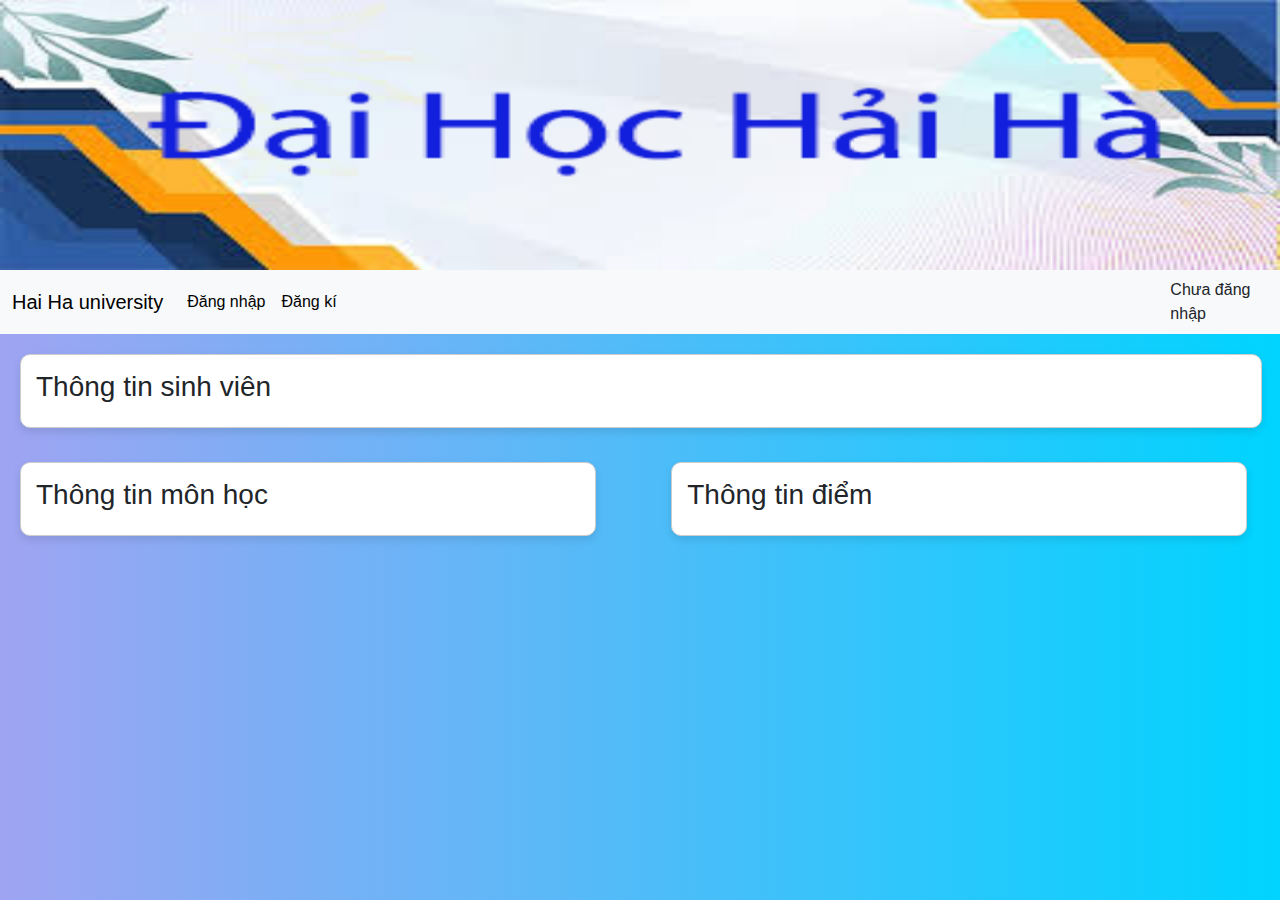
<file: pages/index.html>
<!DOCTYPE html>
<html lang="en">

<head>
  <meta charset="UTF-8">
  <meta name="viewport" content="width=device-width, initial-scale=1.0">
  <title>Website-TranHungSon the first</title>
  <link href="https://cdn.jsdelivr.net/npm/bootstrap@5.3.3/dist/css/bootstrap.min.css" rel="stylesheet"
    integrity="sha384-QWTKZyjpPEjISv5WaRU9OFeRpok6YctnYmDr5pNlyT2bRjXh0JMhjY6hW+ALEwIH" crossorigin="anonymous">
    <link rel="stylesheet" href="../css/index.css">
</head>

<body>
  <header>
    <div><img id="banner" src="../image/banner.jpg.png" alt=""></div>
  </header>
  <!-- nav start -->
  <nav class="navbar navbar-expand-lg bg-body-tertiary bg-primary">
    <div class="container-fluid">
      <a class="navbar-brand" href="#">Hai Ha university</a>
      <button class="navbar-toggler" type="button" data-bs-toggle="collapse" data-bs-target="#navbarSupportedContent"
        aria-controls="navbarSupportedContent" aria-expanded="false" aria-label="Toggle navigation">
        <span class="navbar-toggler-icon"></span>
      </button>
      <div class="collapse navbar-collapse" id="navbarSupportedContent">
        <ul class="navbar-nav me-auto mb-2 mb-lg-0">
          <li class="nav-item">
            <a class="nav-link active" aria-current="page" href="./SignIn.html">Đăng nhập</a>
          </li>
          <li class="nav-item">
            <a class="nav-link active" aria-current="page" href="./SignUp.html">Đăng kí</a>
          </li>
          <li class="nav-item dropdown">
          </li>
          <!-- <li class="nav-item">
            <a class="nav-link disabled" aria-disabled="true">Disabled</a>
          </li> -->
        </ul>

      </div>
    </div>
    <div id="hthi">hien thi dang nhap</div>
  </nav>
  <!-- nav end -->

  <!-- tab -->
  <!-- <div style="width: 400px;">
        <div class="card">
          <img src="..." class="card-img-top" alt="...">
        
          <div class="card-body">
            <h5 class="card-title">Card title</h5>
            <p class="card-text">Some quick example text to build on the card title and make up the bulk of the card's content.</p>
            <a href="#" class="btn btn-primary">Go somewhere</a>
          </div>
        </div>
    
        </div>
       </div> -->
  <!-- add -->
  <!-- Hien thi thong tin sv -->
   <div style="position: relative;">
     <div class="list-student" id="list-student" style=" width: 97%; position: relative; left: 0;right: 0;">
    <h3>Thông tin sinh viên</h3>
    <table id="student-detail" style="text-align: center; border-collapse: collapse;" cellpadding="0">
    </table>
  </div>
  <div class="list-student" id="list-student" style="position: absolute;top: 120%; left: 0;">
    <h3>Thông tin môn học</h3>
    <table id="list-subjects" style="text-align: center; border-collapse: collapse;" cellpadding="0">
    </table>
  </div>
  <div class="list-student" id="list-student" style="position: absolute;top: 120%;right: 1%;">
    <h3>Thông tin điểm</h3>
    <table id="list-points" style="text-align: center; border-collapse: collapse;" cellpadding="0">
    </table>
  </div>
   </div>
 
  <!--  -->
  <!-- <nav aria-label="Page navigation example" style="position: absolute; bottom: 0;">
    <ul class="pagination">
      <li class="page-item"><a class="page-link" href="#">Previous</a></li>
      <li class="page-item"><a class="page-link" href="#">1</a></li>
      <li class="page-item"><a class="page-link" href="#">2</a></li>
      <li class="page-item"><a class="page-link" href="#">3</a></li>
      <li class="page-item"><a class="page-link" href="#">Next</a></li>
    </ul>
  </nav> -->
  <script src="../js/signIn.js"></script>
  <script src="../js/index.js"></script>
</body>

</html>
</file>
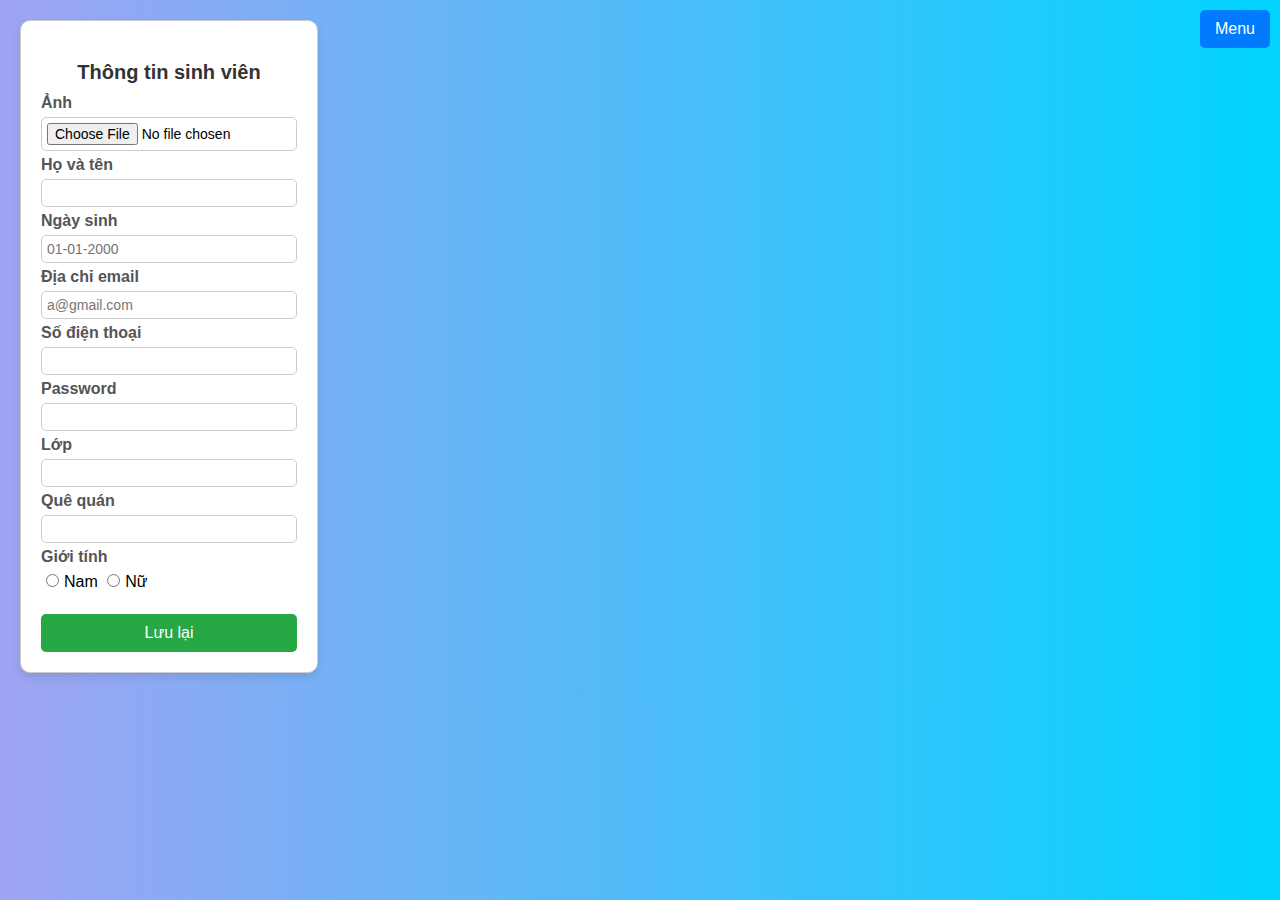
<file: pages/admin.html>
<!DOCTYPE html>
<html lang="en">

<head>
    <meta charset="UTF-8">
    <meta name="viewport" content="width=device-width, initial-scale=1.0">
    <title>Admin</title>
    <link rel="stylesheet" href="../css/admin.css">

</head>

<body>

    <body onload="renderListStudent()">
        <!-- popup -->
        <button id="menuButton">Menu</button>
        <div id="searchPopup" class="popup">
            <input type="text" placeholder="Tìm kiếm..." id="search-id">
            <!-- <select id="filterSelect">
                <option value="all">Tất cả</option>
                <option value="option1">Lọc 1</option>
                <option value="option2">Lọc 2</option>
            </select> -->
            <button id="searchButton" onclick="findById()">Tìm kiếm</button>
            <br>
            <input type="text" placeholder="Lọc..." id="search-name">
            <button id="searchButton" onclick="findByName()">Lọc tên</button>
            <br>
            <button onclick="Logout()">Đăng xuất</button>
        </div>

        <!-- popup -->
        <div class="form-student">
            <h3>Thông tin sinh viên</h3>
            <label for="">Ảnh</label>
            <input type="file" id="image" accept="image/*">
            <span id="imageError" style="color: red;">Chưa có ảnh</span>
            <br>
            <!-- <label for="">File</label>
            <input type="file" id="uploadExcel" accept=".xlsx, .xls" /> -->
            <label for="">Họ và tên</label>
            <input type="text" id="fullname" required>
            <span id="fullname-error"></span>
            <br>
            <label for="">Ngày sinh</label>
            <input type="text" id="birthday" placeholder="01-01-2000">
            <span style="color: red; display: none;" id="birthdayError"></span>
            <br>
            <label for="">Địa chỉ email</label>
            <input type="email" id="email" placeholder="a@gmail.com">
            <span style="color: red; display: none;" id="emailError"></span>
            <br>

            <label for="">Số điện thoại</label>
            <input type="number" id="phone">
            <span style="color: red; display: none;" id="phoneError"></span>
            <br>

            <label for="">Password</label>
            <input type="password" id="pass">
            <span style="color: red; display: none;" id="passError"></span>
            <br>
            <label for="">Lớp</label>
            <input type="text" id="class">
            <br>

            <label for="">Quê quán</label>
            <input type="text" id="address">
            <br>

            <label for="">Giới tính</label>
            <input type="radio" id="male" value="1" name="gender">Nam
            <input type="radio" id="female" value="2" name="gender">Nữ
            <br>
            <label for="">&nbsp;</label>
            <button onclick="save()">Lưu lại</button>
            <!-- <div class="list-student-delete" id="list-student-delete" style="display: none;">
                <h3>Danh sách sinh viên đã xóa</h3>
                <table id="list-students-delete"
                    style="text-align: center; border-collapse: collapse;" cellpadding="0">
                </table>
            </div> -->
            <!-- <h1>Import Data to LocalStorage</h1>
            <button onclick="saveStudentsToLocal()">Save Data to LocalStorage</button> -->

            <!-- Import file chứa dữ liệu -->
            <!-- <script src="../js/exampData.js"></script> -->
        </div>

        <div class="list-student" id="list-student">
            <h3>Danh sách sinh viên</h3>
            <table id="list-students" style="text-align: center; border-collapse: collapse;" cellpadding="0">
            </table>
        </div>
        <script src="../js/admin.js"></script>
        <!-- <script src="../js/exampData.js"></script> -->
        <!-- <script>
            // Lưu sampleDataOfStudents vào localStorage
            localStorage.setItem('studentsData', JSON.stringify(user));
        
            // Kiểm tra đã lưu thành công chưa
            console.log(localStorage.getItem('studentsData'));
        </script> -->
    </body>

</html>
</file>
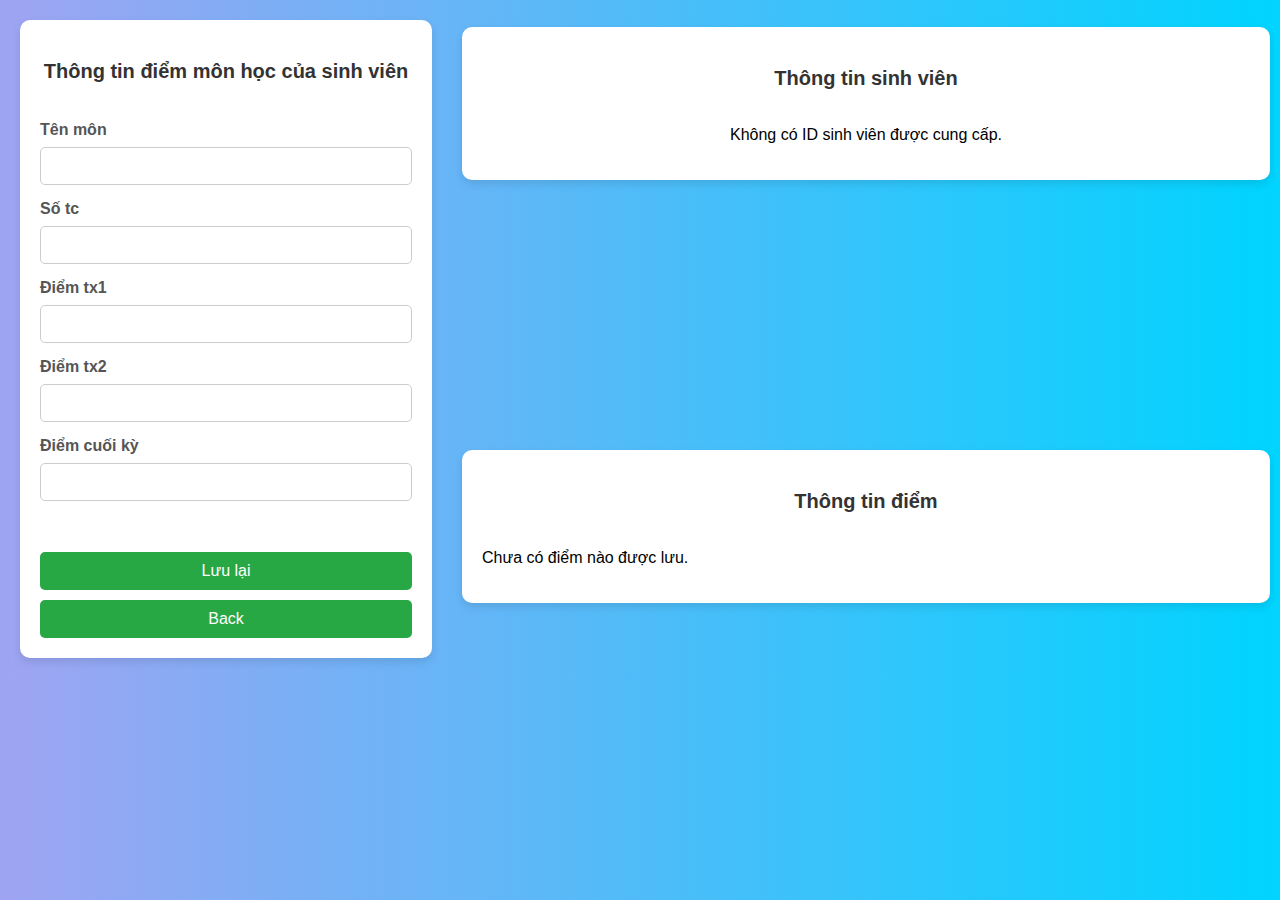
<file: pages/admin_point.html>
<!DOCTYPE html>
<html lang="en">

<head>
    <meta charset="UTF-8">
    <meta name="viewport" content="width=device-width, initial-scale=1.0">
    <title>Admin</title>
    <link rel="stylesheet" href="../css/admin_point.css">

</head>

<body>

    <body onload="renderListPoint()">
        <div class="form-student">
            <h3>Thông tin điểm môn học của sinh viên</h3>
            <br>
            <label for="">Tên môn</label>
            <input type="text" id="subject">
            <span style="color: red;display: none;" id="subjectError"></span>
            <br>
            <label for="">Số tc</label>
            <input type="number" id="soTc">
            <br>
            <label for="">Điểm tx1</label>
            <input type="number" id="point_tx1">
            <span style="color: red;display: none;" id="point_tx1-error"></span>
            <br>
            <label for="">Điểm tx2</label>
            <input type="number" id="point_tx2">
            <span style="color: red;display: none;" id="point_tx2-error"></span>
            <br>
            <label for="">Điểm cuối kỳ</label>
            <input type="number" id="point_kt">
            <span style="color: red;display: none;" id="point_kt-error"></span>
            <br>
            <label for="">&nbsp;</label>
            <button onclick="savePoint()">Lưu lại</button>
            <button onclick="back()">Back</button>
            <!-- <table id="student-detail"></table> -->
            <div class="list-student" id="list-student" style=" position: absolute; top: 3%; width: 60%;right: 10px;">
                <h3>Thông tin sinh viên</h3>
                <table id="student-detail"style="text-align: center; border-collapse: collapse;"
                    cellpadding="0">
                </table>
            </div>
            <div class="list-student" id="list-student" style=" position: absolute; top: 50%; width: 60%;right: 10px;">
                <h3>Thông tin điểm</h3>
                <table id="list-points"  style="text-align: center; border-collapse: collapse;"
                    cellpadding="0">
                </table>
            </div>
            

            <script src="../js/admin_subject.js"></script>

    </body>

</html>
</file>
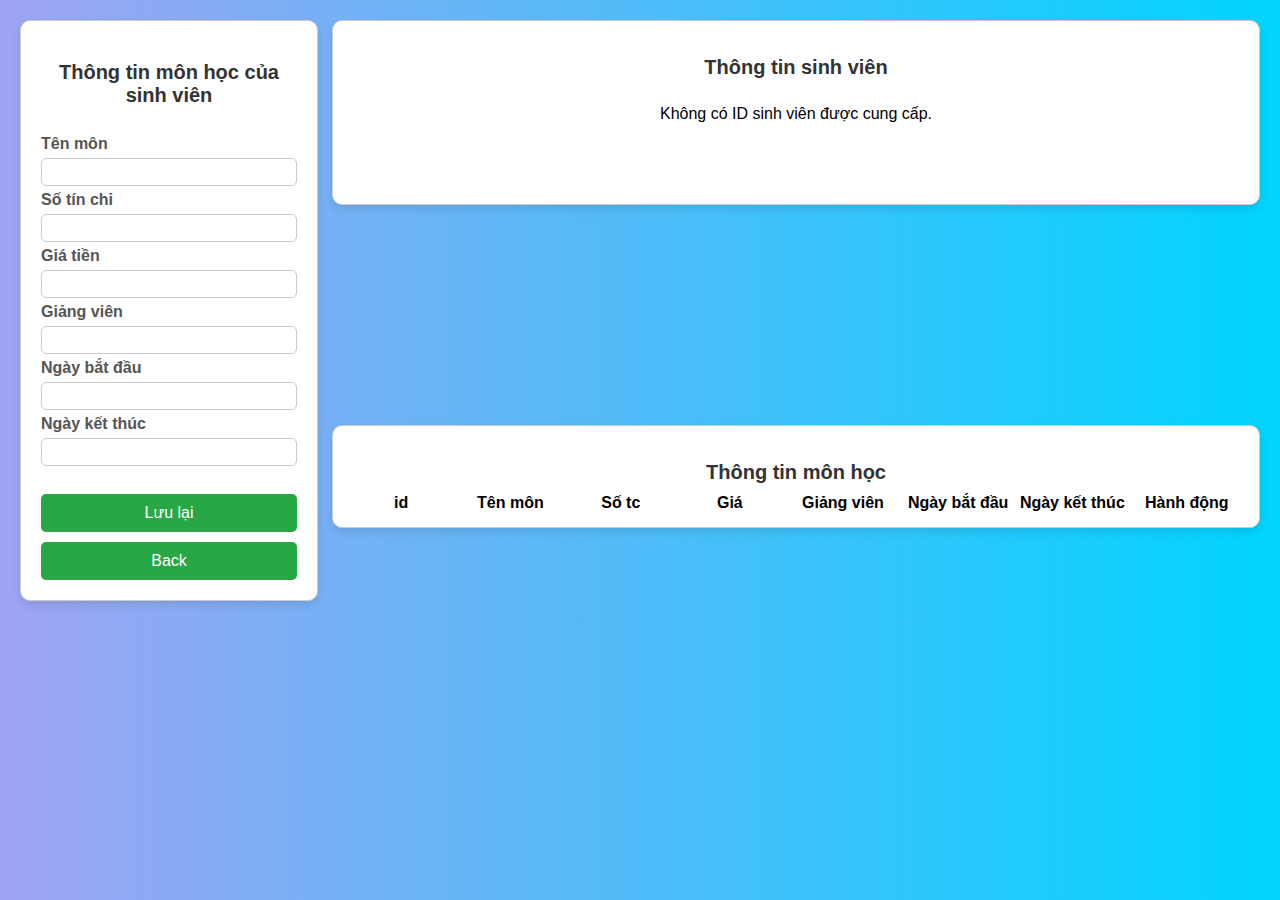
<file: pages/admin_subject.html>
<!DOCTYPE html>
<html lang="en">

<head>
    <meta charset="UTF-8">
    <meta name="viewport" content="width=device-width, initial-scale=1.0">
    <title>Admin</title>
    <link rel="stylesheet" href="../css/admin_subject.css">

</head>

<body>

    <body onload="renderListSubject()">
        <div class="form-student">
            <h3>Thông tin môn học của sinh viên</h3>
            <br>
            <label for="">Tên môn</label>
            <input type="text" id="subject">
            <span style="color: red;display: none;" id="subjectError"></span>
            <br>
            <label for="">Số tín chỉ</label>
            <input type="number" id="soTc">
            <span style="color: red;display: none;" id="soTcError"></span>
            <br>
            <label for="">Giá tiền</label>
            <input type="number" id="money">
            <span style="color: red;display: none;" id="moneyError"></span>
            <br>
            <label for="">Giảng viên</label>
            <input type="text" id="teacher">
            <span style="color: red;display: none;" id="teacherError"></span>
            <br>
            <label for="">Ngày bắt đầu </label>
            <input type="text" id="subject_start">
            <br>
            <label for="">Ngày kết thúc </label>
            <input type="text" id="subject_end">
            <br>
            <label for="">&nbsp;</label>
            <button onclick="saveSubject()" style="margin-bottom: 10px;">Lưu lại</button>
            <br>
            <button onclick="back()">Back</button>
            <!-- <table id="student-detail"></table> -->
            
                <div class="list-student" id="list-student">
                    <h3>Thông tin sinh viên</h3>
                    <table id="student-detail"
                        style="text-align: center; border-collapse: collapse; position: relative; top: 10%; width: 100%; height: 100px;"
                        cellpadding="0">
                    </table>
                </div>
                <div class="list-student" id="list-student" style="text-align: center; border-collapse: collapse; position: absolute; top: 45%; width: 70%; ">
                    <h3>Thông tin môn học</h3>
                    <table id="list-subjects" style="text-align: center; border-collapse: collapse;" cellpadding="0">
                    </table>
                </div>
          


            <script src="../js/admin_subject.js"></script>

    </body>

</html>
</file>
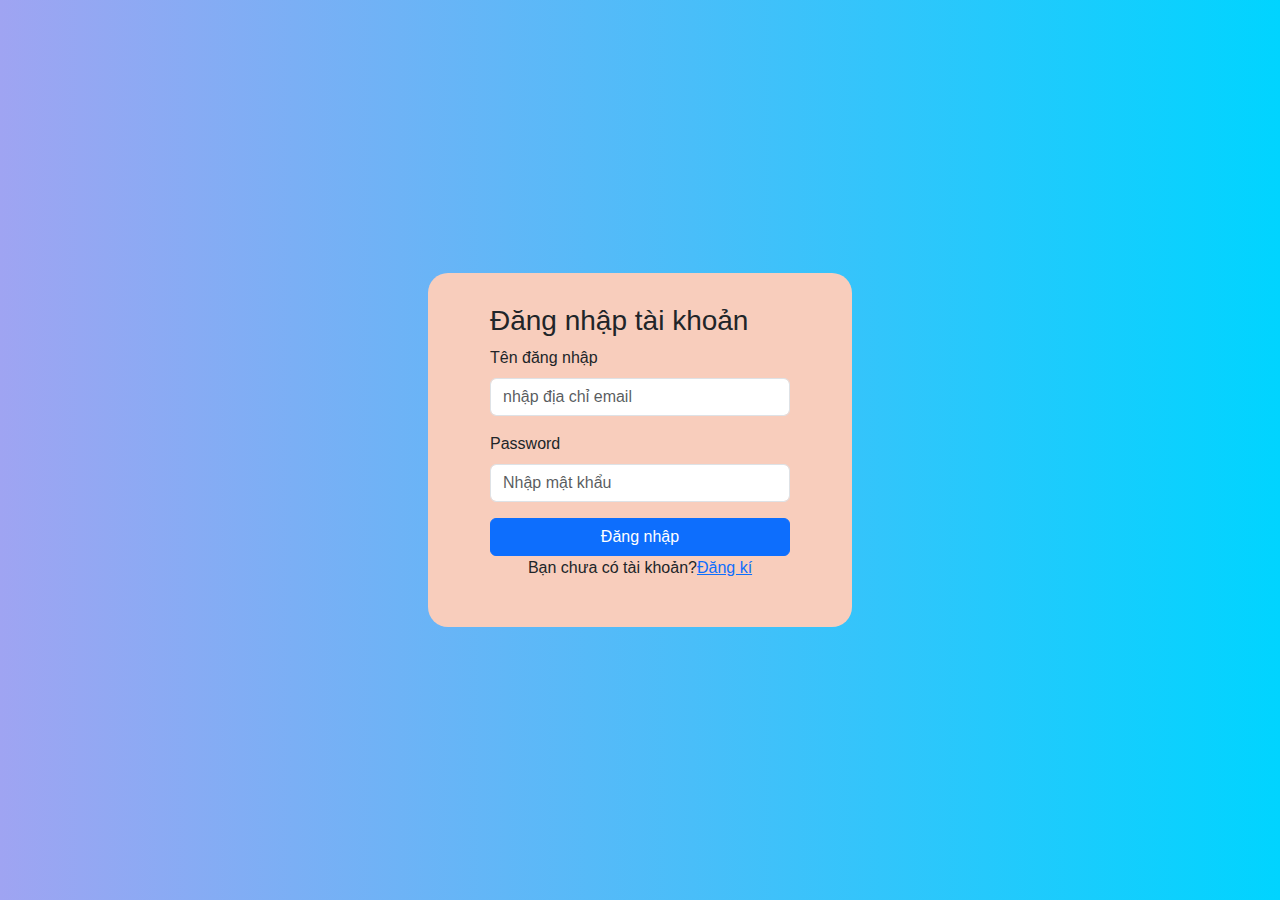
<file: pages/SignIn.html>
<!DOCTYPE html>
<html lang="en">

<head>
    <meta charset="UTF-8">
    <meta name="viewport" content="width=device-width, initial-scale=1.0">
    <title>Đăng nhập</title>
    <link href="https://cdn.jsdelivr.net/npm/bootstrap@5.3.3/dist/css/bootstrap.min.css" rel="stylesheet"
        integrity="sha384-QWTKZyjpPEjISv5WaRU9OFeRpok6YctnYmDr5pNlyT2bRjXh0JMhjY6hW+ALEwIH" crossorigin="anonymous">
    <link rel="stylesheet" href="../css/SignIn.css">
</head>

<body>
    <!-- form đăng nhập -->
     <div class="container">
        <form action="" class="form-signin" id="formsignin">
            <h3>Đăng nhập tài khoản</h3>
            <div class="mb-3">
                <label for="formGroupExampleInput2" class="form-label">Tên đăng nhập</label>
                <input type="text" class="form-control" id="username" placeholder="nhập địa chỉ email">
              </div>
              <div class="mb-3">
                <label for="formGroupExampleInput2" class="form-label">Password</label>
                <input type="text" class="form-control" id="password" placeholder="Nhập mật khẩu">
              </div>
              <button type="submit" class="btn btn-primary" style="width: 300px;">Đăng nhập</button>
              <p class="text-center">
                Bạn chưa có tài khoản?<a href="./SignUp.html">Đăng kí</a>
              </p>
         </form>
     </div>

     <!-- script -->
      <script src="../js/signIn.js"></script>
</body>
</html>
</file>
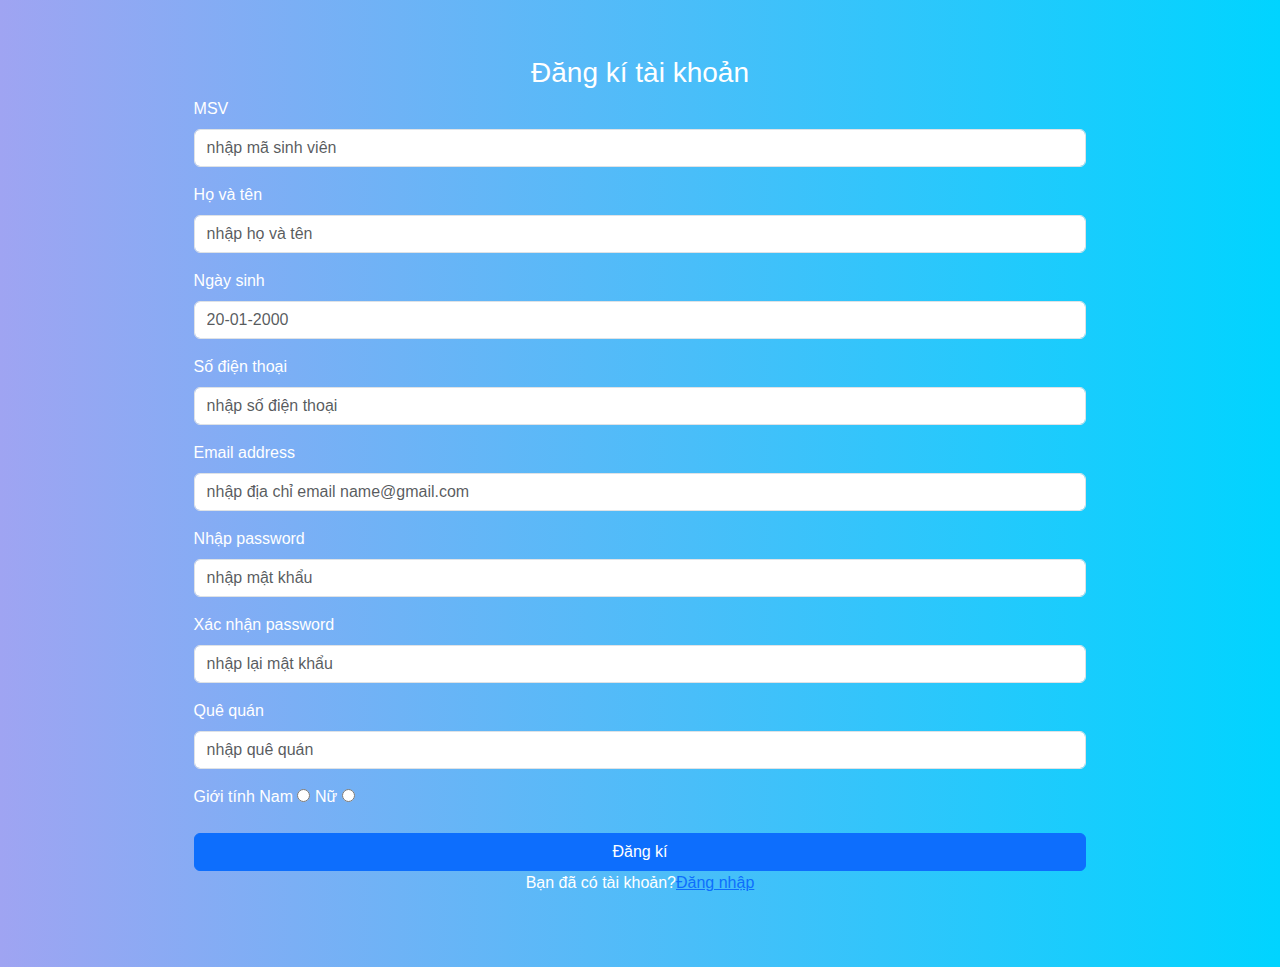
<file: pages/SignUp.html>
<!DOCTYPE html>
<html lang="en">
<head>
    <meta charset="UTF-8">
    <meta name="viewport" content="width=device-width, initial-scale=1.0">
    <title>Đăng kí</title>
    <link href="https://cdn.jsdelivr.net/npm/bootstrap@5.3.3/dist/css/bootstrap.min.css" rel="stylesheet" integrity="sha384-QWTKZyjpPEjISv5WaRU9OFeRpok6YctnYmDr5pNlyT2bRjXh0JMhjY6hW+ALEwIH" crossorigin="anonymous">
    <link rel="stylesheet" href="../css/SignUp.css">
</head>
<body>
    <!-- form đăng kí -->
     <div class="container">
        <form action="" class="form-signup" id="formsignup">
            <h3 style="text-align: center;">Đăng kí tài khoản</h3>
            <div class="mb-3">
              <label for="maSV" class="form-label">MSV</label>
              <input type="number" class="form-control" id="maSV" placeholder="nhập mã sinh viên">
              <span id="maSVError" style="color: red;"></span>
            </div>
            <div class="mb-3">
                <label for="userName" class="form-label">Họ và tên</label>
                <input type="text" class="form-control" id="userName" placeholder="nhập họ và tên">
                <span id="userNameError" style="color: red;"></span>
              </div>
              <div class="mb-3">
                <label for="birthDay" class="form-label">Ngày sinh</label>
                <input type="text" class="form-control" id="birthDay" placeholder="20-01-2000">
                <span id="birthDayError" style="color: red;"></span>
              </div>
              <div class="mb-3">
                <label for="phoneNumber" class="form-label">Số điện thoại</label>
                <input type="number" class="form-control" id="phoneNumber" placeholder="nhập số điện thoại">
                <span id="phoneNumberError" style="color: red;"></span>
              </div>
                <div class="mb-3">
                <label for="emailAddress" class="form-label">Email address</label>
                <input type="email" class="form-control" id="emailAddress" placeholder="nhập địa chỉ email name@gmail.com">
                <span id="emailAddressError" style="color: red;"></span>
              </div>
              <div class="mb-3">
                <label for="password" class="form-label">Nhập password</label>
                <input type="password" class="form-control" id="password" placeholder="nhập mật khẩu">
                <span id="passwordError" style="color: red;"></span>
              </div>
              <div class="mb-3">
                <label for="rePassword" class="form-label">Xác nhận password</label>
                <input type="password" class="form-control" id="rePassword" placeholder="nhập lại mật khẩu">
                <span id=rePasswordError style="color: red;"></span>
              </div>
              <div class="mb-3">
                <label for="address" class="form-label">Quê quán</label>
                <input type="text" class="form-control" id="address" placeholder="nhập quê quán">
                <span id="addressError" style="color: red;"></span>
              </div>
              <div class="mb-3">
              <label for="gender" class="form-label">Giới tính</label>
                <label for="male" value="1">Nam</label>
                <input type="radio" name="gender" id="male">
                <label for="female" value="2">Nữ</label>
                <input type="radio" name="gender" id="female">
              </div>
              <button type="submit" class="btn btn-primary" style="width: 100%;">Đăng kí</button>
              <p class="text-center">
                Bạn đã có tài khoản?<a href="./SignIn.html">Đăng nhập</a>
              </p>
        </form>
     </div>
     <!-- script -->
      <script src="../js/signUp.js"></script>
</body>
</html>
</file>
<file: css/index.css>
/* Tổng quan */
body {
    font-family: Arial, sans-serif;
    margin: 0;
    padding: 0;
    background: rgb(2,0,36);
    background: linear-gradient(90deg, rgba(2,0,36,1) 0%, rgba(159,164,242,1) 0%, rgba(0,212,255,1) 100%);
    /* display: flex;  */
    justify-content: space-between;
}
header img{
    width: 100%;
    height: 30vh;
}
/* Nút menu */
#menuButton {
    position: absolute;
    top: 10px;
    right: 10px;
    padding: 10px 15px;
    background-color: #007bff;
    color: white;
    border: none;
    border-radius: 5px;
    cursor: pointer;
    font-size: 16px;
    z-index: 1000;
}

#menuButton:hover {
    background-color: #0056b3;
}

/* Popup tìm kiếm */
.popup {
    position: absolute;
    top: 60px;
    right: 20px;
    width: 250px;
    background-color: #ffffff;
    box-shadow: 0 4px 8px rgba(0, 0, 0, 0.2);
    border-radius: 8px;
    padding: 10px;
    z-index: 100;
    display: none;
}

.popup input[type="text"] {
    width: 92%;
    padding: 8px;
    margin-bottom: 10px;
    border: 1px solid #ccc;
    border-radius: 4px;
    font-size: 14px;
}

.popup button {
    width: 100%;
    padding: 8px;
    background-color: #007bff;
    color: white;
    border: none;
    border-radius: 4px;
    cursor: pointer;
    font-size: 14px;
    margin-bottom: 10px;
}

.popup button:hover {
    background-color: #0056b3;
}

/* Form thông tin sinh viên */
.form-student {
    width: 20%;
    margin: 20px;
    padding: 20px;
    border: 1px solid #ccc;
    border-radius: 10px;
    background-color: #ffffff;
    box-shadow: 0 4px 8px rgba(0, 0, 0, 0.1);
}

.form-student h3 {
    text-align: center;
    color: #333;
    margin-bottom: 10px;
    font-size: 20px;
    font-weight: bold;
}

.form-student label {
    display: block;
    margin-bottom: 5px;
    color: #555;
    font-weight: bold;
}

.form-student input[type="text"],
.form-student input[type="email"],
.form-student input[type="number"],
.form-student input[type="password"],
.form-student input[type="file"] {
    width: 100%;
    padding: 5px;
    margin-bottom: 5px;
    border: 1px solid #ccc;
    border-radius: 5px;
    font-size: 14px;
    box-sizing: border-box;
}

.form-student input[type="radio"] {
    margin-right: 5px;
}

.form-student button {
    width: 100%;
    padding: 10px;
    background-color: #28a745;
    color: white;
    border: none;
    border-radius: 5px;
    font-size: 16px;
    cursor: pointer;
}

.form-student button:hover {
    background-color: #218838;
}

/* Danh sách sinh viên */
.list-student {
    position: absolute;
    top: 0;
    right: 0;
    margin: 20px;
    padding: 15px;
    border: 1px solid #ccc;
    border-radius: 10px;
    background-color: #ffffff;
    box-shadow: 0 4px 8px rgba(0, 0, 0, 0.1);
    width: 45%;
    overflow-x: auto; /* Cho phép cuộn ngang */
    max-height: 500px; /* Đặt chiều cao tối đa */
}

#list-students {
    width: 100%; /* Đảm bảo bảng chiếm toàn bộ chiều rộng phần tử chứa */
    overflow-x: auto; /* Cho phép cuộn ngang */
    max-height: 300px; /* Đặt chiều cao tối đa cho bảng */
    border-collapse: collapse;
    text-align: center;
}

#list-students th,
#list-students td {
    padding: 10px;
    border: 1px solid #ccc;
    font-size: 14px;
    white-space: nowrap; /* Không cho phép xuống dòng */
}

#list-students th {
    background-color: #007bff;
    color: white;
    font-weight: bold;
}

#list-students tr:nth-child(even) {
    background-color: #f2f2f2;
}

#list-students tr:hover {
    background-color: #e8f0fe;
}

#list-students td {
    color: #333;
}
th,td{
    width: 150px;
}
</file>
<file: css/admin.css>
/* Tổng quan */
body {
    font-family: Arial, sans-serif;
    margin: 0;
    padding: 0;
    background: rgb(2,0,36);
    background: linear-gradient(90deg, rgba(2,0,36,1) 0%, rgba(159,164,242,1) 0%, rgba(0,212,255,1) 100%);
    /* display: flex;  */
    justify-content: space-between;
}

/* Nút menu */
#menuButton {
    position: absolute;
    top: 10px;
    right: 10px;
    padding: 10px 15px;
    background-color: #007bff;
    color: white;
    border: none;
    border-radius: 5px;
    cursor: pointer;
    font-size: 16px;
    z-index: 1000;
}

#menuButton:hover {
    background-color: #0056b3;
}

/* Popup tìm kiếm */
.popup {
    position: absolute;
    top: 60px;
    right: 20px;
    width: 250px;
    background-color: #ffffff;
    box-shadow: 0 4px 8px rgba(0, 0, 0, 0.2);
    border-radius: 8px;
    padding: 10px;
    z-index: 100;
    display: none;
}

.popup input[type="text"] {
    width: 92%;
    padding: 8px;
    margin-bottom: 10px;
    border: 1px solid #ccc;
    border-radius: 4px;
    font-size: 14px;
}

.popup button {
    width: 100%;
    padding: 8px;
    background-color: #007bff;
    color: white;
    border: none;
    border-radius: 4px;
    cursor: pointer;
    font-size: 14px;
    margin-bottom: 10px;
}

.popup button:hover {
    background-color: #0056b3;
}

/* Form thông tin sinh viên */
.form-student {
    width: 20%;
    margin: 20px;
    padding: 20px;
    border: 1px solid #ccc;
    border-radius: 10px;
    background-color: #ffffff;
    box-shadow: 0 4px 8px rgba(0, 0, 0, 0.1);
}

.form-student h3 {
    text-align: center;
    color: #333;
    margin-bottom: 10px;
    font-size: 20px;
    font-weight: bold;
}

.form-student label {
    display: block;
    margin-bottom: 5px;
    color: #555;
    font-weight: bold;
}

.form-student input[type="text"],
.form-student input[type="email"],
.form-student input[type="number"],
.form-student input[type="password"],
.form-student input[type="file"] {
    width: 100%;
    padding: 5px;
    margin-bottom: 5px;
    border: 1px solid #ccc;
    border-radius: 5px;
    font-size: 14px;
    box-sizing: border-box;
}

.form-student input[type="radio"] {
    margin-right: 5px;
}

.form-student button {
    width: 100%;
    padding: 10px;
    background-color: #28a745;
    color: white;
    border: none;
    border-radius: 5px;
    font-size: 16px;
    cursor: pointer;
}

.form-student button:hover {
    background-color: #218838;
}

/* Danh sách sinh viên */
.list-student {
    position: absolute;
    top: 0;
    right: 0;
    margin: 20px;
    padding: 15px;
    border: 1px solid #ccc;
    border-radius: 10px;
    background-color: #ffffff;
    box-shadow: 0 4px 8px rgba(0, 0, 0, 0.1);
    width: 70%;
    overflow-x: auto; /* Cho phép cuộn ngang */
    /* max-height: 500px; Đặt chiều cao tối đa */
}

#list-students {
    width: 100%; /* Đảm bảo bảng chiếm toàn bộ chiều rộng phần tử chứa */
    overflow-x: auto; /* Cho phép cuộn ngang */
    max-height: 300px; /* Đặt chiều cao tối đa cho bảng */
    border-collapse: collapse;
    text-align: center;
}

#list-students th,
#list-students td {
    padding: 10px;
    border: 1px solid #ccc;
    font-size: 14px;
    white-space: nowrap; /* Không cho phép xuống dòng */
}

#list-students th {
    background-color: #007bff;
    color: white;
    font-weight: bold;
}

#list-students tr:nth-child(even) {
    background-color: #f2f2f2;
}

#list-students tr:hover {
    background-color: #e8f0fe;
}

#list-students td {
    color: #333;
}
span{
    display: none;
}
</file>
<file: css/admin_point.css>
/* Tổng quan */
body {
    font-family: Arial, sans-serif;
    margin: 0;
    padding: 0;
    background: rgb(2,0,36);
    background: linear-gradient(90deg, rgba(2,0,36,1) 0%, rgba(159,164,242,1) 0%, rgba(0,212,255,1) 100%);
    display: flex;
    justify-content: space-between;
    padding: 20px;
}

/* Form thông tin môn học */
.form-student {
    width: 30%;
    padding: 20px;
    background-color: #fff;
    border-radius: 10px;
    box-shadow: 0 4px 8px rgba(0, 0, 0, 0.1);
    margin-right: 20px;
}

.form-student h3 {
    text-align: center;
    color: #333;
    font-size: 20px;
    font-weight: bold;
    margin-bottom: 20px;
}

.form-student label {
    display: block;
    margin-bottom: 8px;
    color: #555;
    font-weight: bold;
}

.form-student input[type="text"],
.form-student input[type="number"],
.form-student input[type="date"] {
    width: 100%;
    padding: 10px;
    margin-bottom: 15px;
    border: 1px solid #ccc;
    border-radius: 5px;
    font-size: 14px;
    box-sizing: border-box;
}

.form-student button {
    width: 100%;
    padding: 10px;
    background-color: #28a745;
    color: white;
    border: none;
    border-radius: 5px;
    font-size: 16px;
    cursor: pointer;
    margin-top: 10px;
}

.form-student button:hover {
    background-color: #218838;
}

.form-student button:last-child {
    background-color: #007bff;
    margin-top: 10px;
}

.form-student button:last-child:hover {
    background-color: #0056b3;
}

/* Danh sách môn học và sinh viên */
.list-student {
    width: 65%;
    padding: 20px;
    background-color: #fff;
    border-radius: 10px;
    box-shadow: 0 4px 8px rgba(0, 0, 0, 0.1);
    overflow-x: auto;
    max-height: 500px;
}

#list-students,
#student-detail {
    width: 100%;
    border-collapse: collapse;
    text-align: center;
}

#list-students th,
#student-detail th,
#list-students td,
#student-detail td {
    padding: 10px;
    border: 1px solid #ccc;
    font-size: 14px;
}

#list-students th,
#student-detail th {
    background-color: #007bff;
    color: white;
    font-weight: bold;
}

#list-students tr:nth-child(even),
#student-detail tr:nth-child(even) {
    background-color: #f2f2f2;
}

#list-students tr:hover,
#student-detail tr:hover {
    background-color: #e8f0fe;
}

#list-students td,
#student-detail td {
    color: #333;
}

/* Responsive layout */
@media (max-width: 768px) {
    body {
        flex-direction: column;
    }

    .form-student,
    .list-student {
        width: 100%;
        margin: 10px 0;
    }
}
th,td{
    width: 150px;
}
</file>
<file: css/admin_subject.css>
/* Tổng quan */
body {
    font-family: Arial, sans-serif;
    margin: 0;
    padding: 0;
    background: rgb(2,0,36);
    background: linear-gradient(90deg, rgba(2,0,36,1) 0%, rgba(159,164,242,1) 0%, rgba(0,212,255,1) 100%);
    /* display: flex;  */
    justify-content: space-between;
}

/* Nút menu */
#menuButton {
    position: absolute;
    top: 10px;
    right: 10px;
    padding: 10px 15px;
    background-color: #007bff;
    color: white;
    border: none;
    border-radius: 5px;
    cursor: pointer;
    font-size: 16px;
    z-index: 1000;
}

#menuButton:hover {
    background-color: #0056b3;
}

/* Popup tìm kiếm */
.popup {
    position: absolute;
    top: 60px;
    right: 20px;
    width: 250px;
    background-color: #ffffff;
    box-shadow: 0 4px 8px rgba(0, 0, 0, 0.2);
    border-radius: 8px;
    padding: 10px;
    z-index: 100;
    display: none;
}

.popup input[type="text"] {
    width: 92%;
    padding: 8px;
    margin-bottom: 10px;
    border: 1px solid #ccc;
    border-radius: 4px;
    font-size: 14px;
}

.popup button {
    width: 100%;
    padding: 8px;
    background-color: #007bff;
    color: white;
    border: none;
    border-radius: 4px;
    cursor: pointer;
    font-size: 14px;
    margin-bottom: 10px;
}

.popup button:hover {
    background-color: #0056b3;
}

/* Form thông tin sinh viên */
.form-student {
    width: 20%;
    margin: 20px;
    padding: 20px;
    border: 1px solid #ccc;
    border-radius: 10px;
    background-color: #ffffff;
    box-shadow: 0 4px 8px rgba(0, 0, 0, 0.1);
}

.form-student h3 {
    text-align: center;
    color: #333;
    margin-bottom: 10px;
    font-size: 20px;
    font-weight: bold;
}

.form-student label {
    display: block;
    margin-bottom: 5px;
    color: #555;
    font-weight: bold;
}

.form-student input[type="text"],
.form-student input[type="email"],
.form-student input[type="number"],
.form-student input[type="password"],
.form-student input[type="file"] {
    width: 100%;
    padding: 5px;
    margin-bottom: 5px;
    border: 1px solid #ccc;
    border-radius: 5px;
    font-size: 14px;
    box-sizing: border-box;
}

.form-student input[type="radio"] {
    margin-right: 5px;
}

.form-student button {
    width: 100%;
    padding: 10px;
    background-color: #28a745;
    color: white;
    border: none;
    border-radius: 5px;
    font-size: 16px;
    cursor: pointer;
}

.form-student button:hover {
    background-color: #218838;
}

/* Danh sách sinh viên */
.list-student {
    position: absolute;
    top: 0;
    right: 0;
    margin: 20px;
    padding: 15px;
    border: 1px solid #ccc;
    border-radius: 10px;
    background-color: #ffffff;
    box-shadow: 0 4px 8px rgba(0, 0, 0, 0.1);
    width: 70%;
    
}  

#list-students {
    width: 100%; /* Đảm bảo bảng chiếm toàn bộ chiều rộng phần tử chứa */
    overflow-x: auto; /* Cho phép cuộn ngang */
    max-height: 300px; /* Đặt chiều cao tối đa cho bảng */
    border-collapse: collapse;
    text-align: center;
}

#list-students th,
#list-students td {
    padding: 10px;
    border: 1px solid #ccc;
    font-size: 14px;
    white-space: nowrap; /* Không cho phép xuống dòng */
}

#list-students th {
    background-color: #007bff;
    color: white;
    font-weight: bold;
}

#list-students tr:nth-child(even) {
    background-color: #f2f2f2;
}

#list-students tr:hover {
    background-color: #e8f0fe;
}

#list-students td {
    color: #333;
}
span{
    display: none;
}
#list-students th,
#student-detail th {
    background-color: #007bff;
    color: white;
    font-weight: bold;
}
#list-students th,
#student-detail th,
#list-students td,
#student-detail td {
    padding: 10px;
    border: 1px solid #ccc;
    font-size: 14px;
}
#list-students tr:nth-child(even),
#student-detail tr:nth-child(even) {
    background-color: #f2f2f2;
}

#list-students tr:hover,
#student-detail tr:hover {
    background-color: #e8f0fe;
}

#list-students td,
#student-detail td {
    color: #333;
}
th,td{
    width: 150px;
}
</file>
<file: css/SignIn.css>
*{
    margin: 0;
    padding: 0;
    box-sizing: border-box;
}
body{
    font-family: Arial, sans-serif;
    margin: 0;
    padding: 0;
    background: rgb(2,0,36);
    background: linear-gradient(90deg, rgba(2,0,36,1) 0%, rgba(159,164,242,1) 0%, rgba(0,212,255,1) 100%);
    background-size: cover;
    background-repeat: no-repeat;
    background-position: center;
    /* display: flex;  */
    justify-content: space-between;
}
.container{
    width: 50%;
    height: 100vh;
    display: flex;
    justify-content: center;
    align-items: center;
}
.form-signin{
    background-color: rgb(248, 205, 188);
    border-radius: 20px;
    padding: 5% 10%;
  position: relative;
  /* right: 40%; */
}
</file>
<file: css/SignUp.css>
*{
    margin: 0;
    padding: 0;
    box-sizing: border-box;
}
body{
    font-family: Arial, sans-serif;
    margin: 0;
    padding: 0;
    background: rgb(2,0,36);
    background: linear-gradient(90deg, rgba(2,0,36,1) 0%, rgba(159,164,242,1) 0%, rgba(0,212,255,1) 100%);
    /* display: flex;  */
    justify-content: space-between;
}
.container{
    width: 100%; 
    display: flex;
    justify-content: start;
    /* align-items: center; */
    /* border: 1px solid orange; */
     /* background-color: rgb(248, 205, 188); */
     
}
.form-signup{
    width: 100%;
    border-radius: 5px;
    padding: 5% 10%;
    color: white;
}
.mp-3{
    padding: 0;
}
</file>
